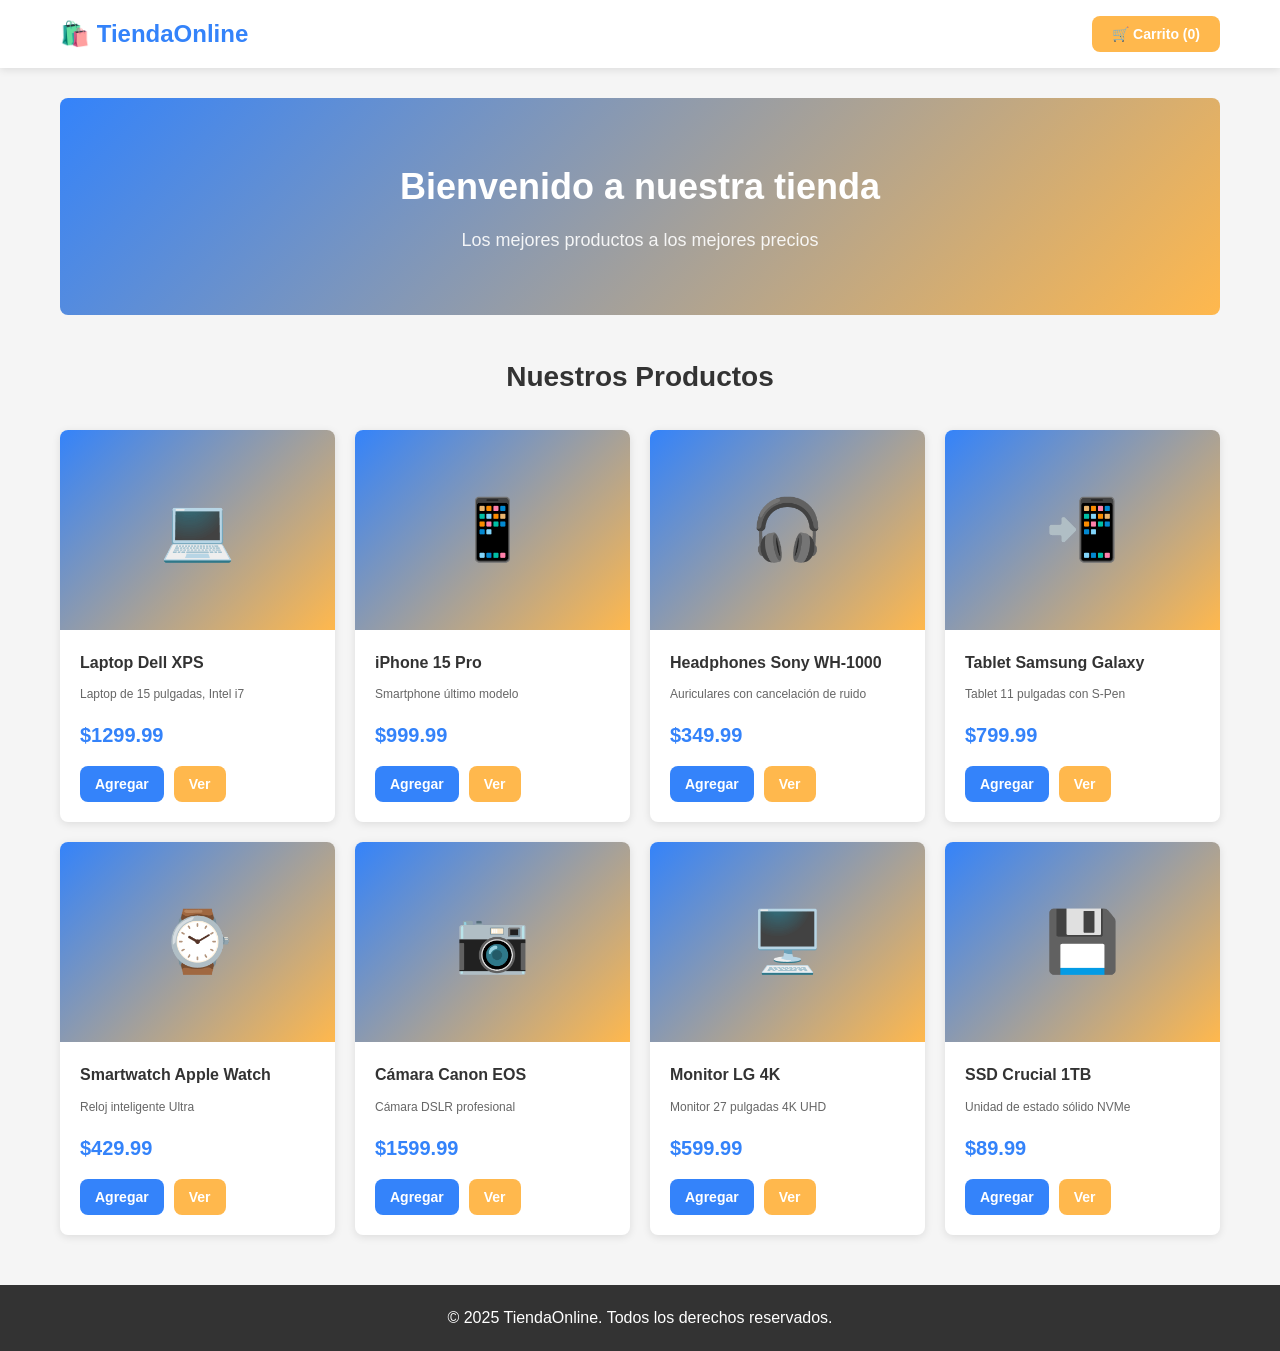
<file: index.html>
<!DOCTYPE html>
<html lang="es">
<head>
    <meta charset="UTF-8">
    <meta name="viewport" content="width=device-width, initial-scale=1.0">
    <title>Tienda Online - MercadoPago</title>
    <link rel="stylesheet" href="css/style.css">
</head>
<body>
    <nav class="navbar">
        <div class="container">
            <div class="navbar-brand">
                <h1>🛍️ TiendaOnline</h1>
            </div>
            <div class="navbar-menu">
                <button id="carrito-btn" class="btn-carrito">
                    🛒 Carrito (<span id="carrito-count">0</span>)
                </button>
            </div>
        </div>
    </nav>

    <main class="container">
        <section class="hero">
            <h2>Bienvenido a nuestra tienda</h2>
            <p>Los mejores productos a los mejores precios</p>
        </section>

        <section class="productos-section">
            <h2>Nuestros Productos</h2>
            <div id="productos-grid" class="productos-grid">
                <!-- Los productos se cargarán aquí con JavaScript -->
            </div>
        </section>
    </main>

    <!-- Modal del Carrito -->
    <div id="carrito-modal" class="modal">
        <div class="modal-content">
            <span class="close">&times;</span>
            <h2>Tu Carrito</h2>
            <div id="carrito-items" class="carrito-items">
                <!-- Los items del carrito se cargarán aquí -->
            </div>
            <div class="carrito-total">
                <h3>Total: $<span id="carrito-total">0.00</span></h3>
            </div>
            <button id="checkout-btn" class="btn btn-primary btn-full">Ir al Checkout</button>
        </div>
    </div>

    <footer>
        <p>&copy; 2025 TiendaOnline. Todos los derechos reservados.</p>
    </footer>

    <script src="js/productos.js"></script>
    <script src="js/carrito.js"></script>
    <script src="js/main.js"></script>
</body>
</html>
</file>
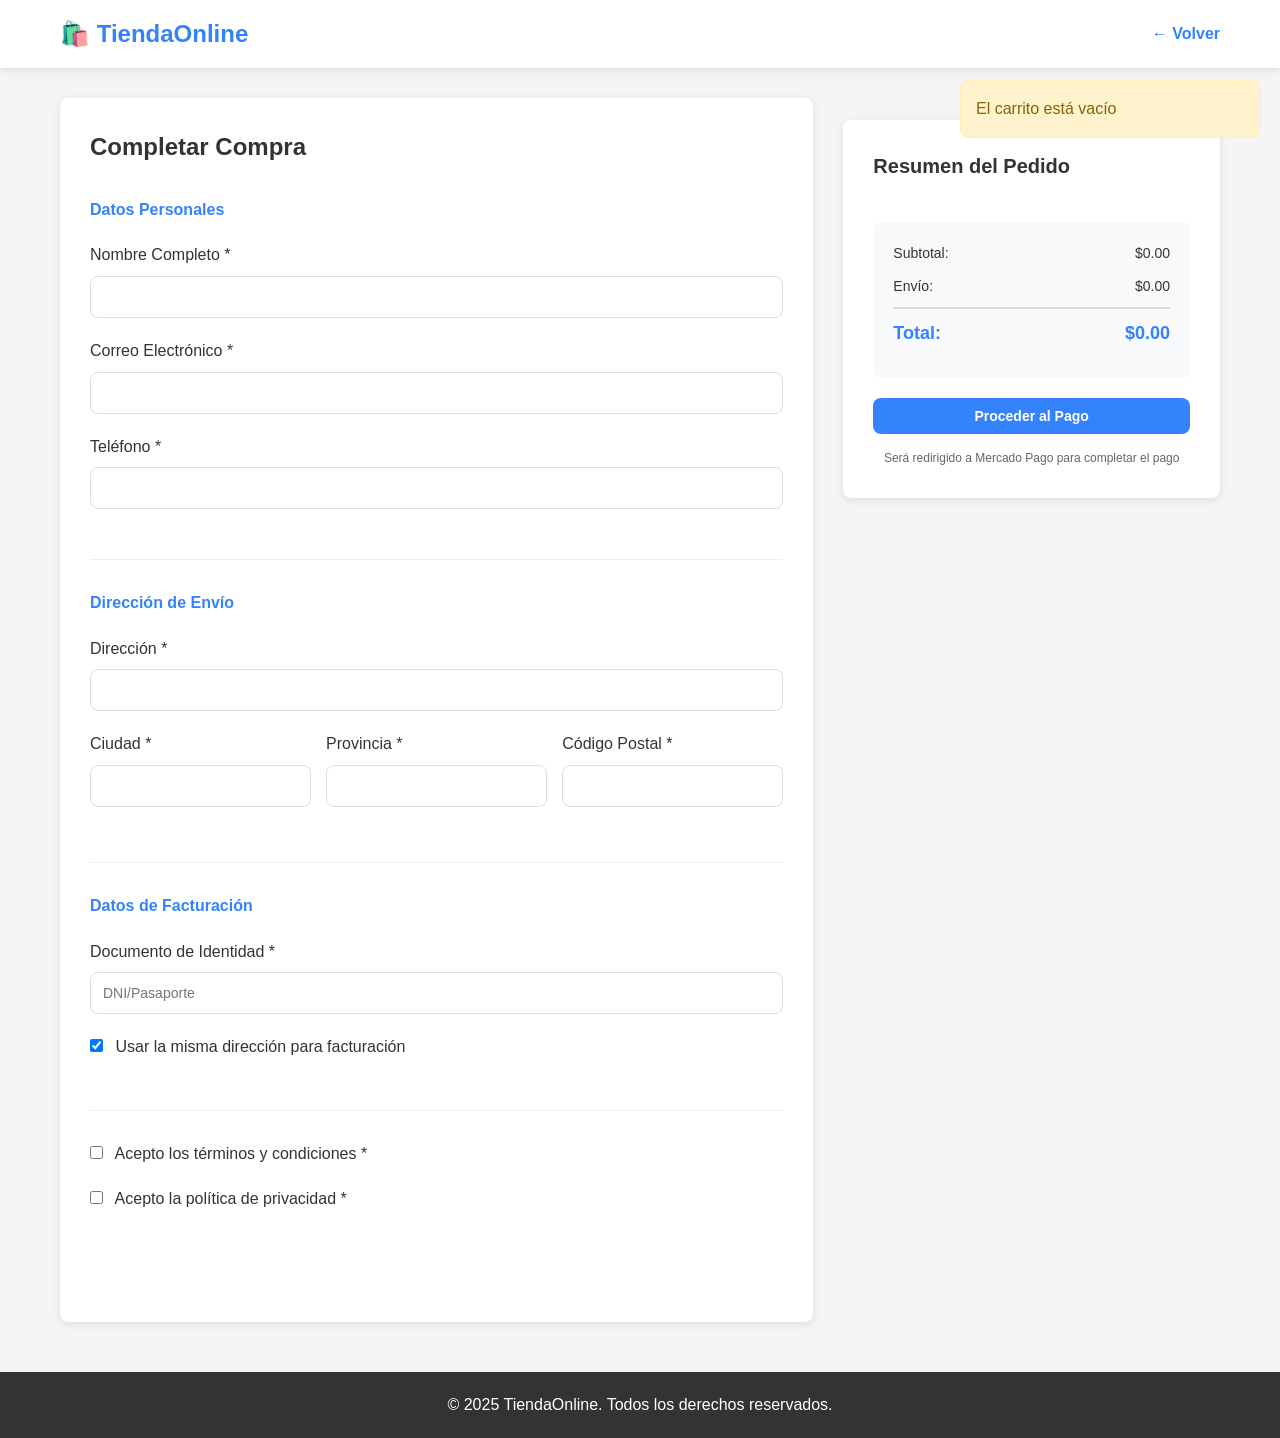
<file: checkout.html>
<!DOCTYPE html>
<html lang="es">
<head>
    <meta charset="UTF-8">
    <meta name="viewport" content="width=device-width, initial-scale=1.0">
    <title>Checkout - TiendaOnline</title>
    <link rel="stylesheet" href="css/style.css">
</head>
<body>
    <nav class="navbar">
        <div class="container">
            <div class="navbar-brand">
                <h1>🛍️ TiendaOnline</h1>
            </div>
            <a href="index.html" class="btn-back">← Volver</a>
        </div>
    </nav>

    <main class="container">
        <div class="checkout-container">
            <div class="checkout-form-section">
                <h2>Completar Compra</h2>
                
                <form id="checkout-form" class="checkout-form">
                    <!-- Datos Personales -->
                    <fieldset>
                        <legend>Datos Personales</legend>
                        
                        <div class="form-group">
                            <label for="nombre">Nombre Completo *</label>
                            <input type="text" id="nombre" name="nombre" required>
                            <span class="error" id="error-nombre"></span>
                        </div>

                        <div class="form-group">
                            <label for="email">Correo Electrónico *</label>
                            <input type="email" id="email" name="email" required>
                            <span class="error" id="error-email"></span>
                        </div>

                        <div class="form-group">
                            <label for="telefono">Teléfono *</label>
                            <input type="tel" id="telefono" name="telefono" required>
                            <span class="error" id="error-telefono"></span>
                        </div>
                    </fieldset>

                    <!-- Dirección de Envío -->
                    <fieldset>
                        <legend>Dirección de Envío</legend>
                        
                        <div class="form-group">
                            <label for="direccion">Dirección *</label>
                            <input type="text" id="direccion" name="direccion" required>
                            <span class="error" id="error-direccion"></span>
                        </div>

                        <div class="form-row">
                            <div class="form-group">
                                <label for="ciudad">Ciudad *</label>
                                <input type="text" id="ciudad" name="ciudad" required>
                                <span class="error" id="error-ciudad"></span>
                            </div>

                            <div class="form-group">
                                <label for="provincia">Provincia *</label>
                                <input type="text" id="provincia" name="provincia" required>
                                <span class="error" id="error-provincia"></span>
                            </div>

                            <div class="form-group">
                                <label for="codigo-postal">Código Postal *</label>
                                <input type="text" id="codigo-postal" name="codigo-postal" required>
                                <span class="error" id="error-codigo-postal"></span>
                            </div>
                        </div>
                    </fieldset>

                    <!-- Datos de Facturación -->
                    <fieldset>
                        <legend>Datos de Facturación</legend>
                        
                        <div class="form-group">
                            <label for="documento">Documento de Identidad *</label>
                            <input type="text" id="documento" name="documento" placeholder="DNI/Pasaporte" required>
                            <span class="error" id="error-documento"></span>
                        </div>

                        <div class="form-group">
                            <label>
                                <input type="checkbox" id="factura-igual" name="factura-igual" checked>
                                Usar la misma dirección para facturación
                            </label>
                        </div>
                    </fieldset>

                    <!-- Términos y Condiciones -->
                    <fieldset>
                        <div class="form-group">
                            <label>
                                <input type="checkbox" id="terminos" name="terminos" required>
                                Acepto los términos y condiciones *
                            </label>
                            <span class="error" id="error-terminos"></span>
                        </div>

                        <div class="form-group">
                            <label>
                                <input type="checkbox" id="privacidad" name="privacidad" required>
                                Acepto la política de privacidad *
                            </label>
                            <span class="error" id="error-privacidad"></span>
                        </div>
                    </fieldset>
                </form>
            </div>

            <div class="checkout-summary-section">
                <div class="order-summary">
                    <h3>Resumen del Pedido</h3>
                    <div id="summary-items" class="summary-items">
                        <!-- Los items se cargarán aquí -->
                    </div>
                    <div class="summary-totals">
                        <div class="summary-row">
                            <span>Subtotal:</span>
                            <span>$<span id="subtotal">0.00</span></span>
                        </div>
                        <div class="summary-row">
                            <span>Envío:</span>
                            <span>$<span id="envio">0.00</span></span>
                        </div>
                        <div class="summary-row total">
                            <span>Total:</span>
                            <span>$<span id="total-final">0.00</span></span>
                        </div>
                    </div>
                    <button id="pagar-btn" class="btn btn-primary btn-full">Proceder al Pago</button>
                    <p class="payment-info">Será redirigido a Mercado Pago para completar el pago</p>
                </div>
            </div>
        </div>
    </main>

    <footer>
        <p>&copy; 2025 TiendaOnline. Todos los derechos reservados.</p>
    </footer>

    <script src="js/carrito.js"></script>
    <script src="js/checkout.js"></script>
</body>
</html>
</file>
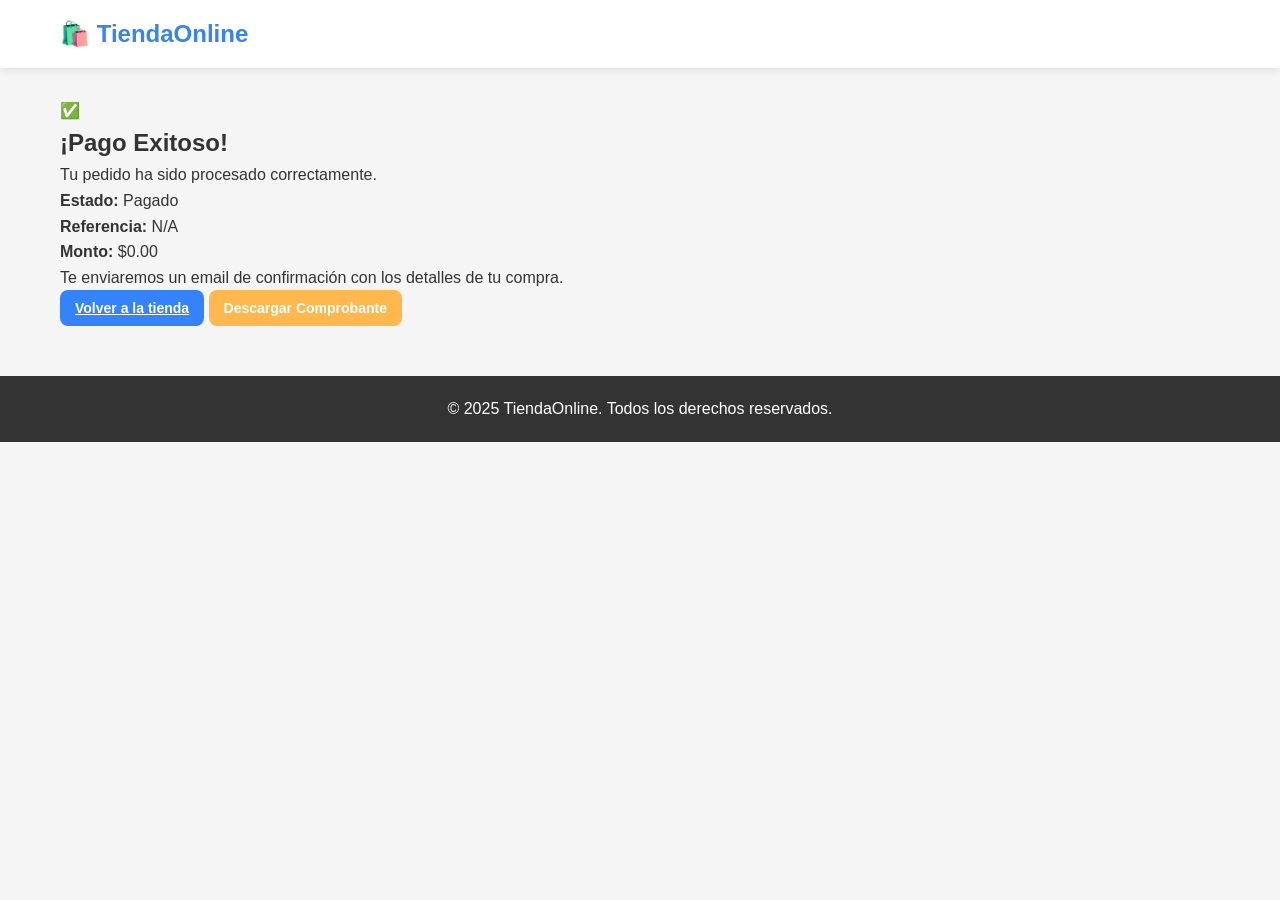
<file: success.html>
<!DOCTYPE html>
<html lang="es">
<head>
    <meta charset="UTF-8">
    <meta name="viewport" content="width=device-width, initial-scale=1.0">
    <title>Pago Exitoso - TiendaOnline</title>
    <link rel="stylesheet" href="css/style.css">
</head>
<body>
    <nav class="navbar">
        <div class="container">
            <div class="navbar-brand">
                <h1>🛍️ TiendaOnline</h1>
            </div>
        </div>
    </nav>

    <main class="container">
        <div class="payment-status success">
            <div class="status-icon">✅</div>
            <h2>¡Pago Exitoso!</h2>
            <p>Tu pedido ha sido procesado correctamente.</p>
            <div class="status-details">
                <p><strong>Estado:</strong> Pagado</p>
                <p><strong>Referencia:</strong> <span id="reference"></span></p>
                <p><strong>Monto:</strong> $<span id="amount"></span></p>
            </div>
            <p class="status-message">Te enviaremos un email de confirmación con los detalles de tu compra.</p>
            <div class="status-actions">
                <a href="index.html" class="btn btn-primary">Volver a la tienda</a>
                <button onclick="descargarFactura()" class="btn btn-secondary">Descargar Comprobante</button>
            </div>
        </div>
    </main>

    <footer>
        <p>&copy; 2025 TiendaOnline. Todos los derechos reservados.</p>
    </footer>

    <script>
        // Obtener parámetros de la URL
        const params = new URLSearchParams(window.location.search);
        const reference = params.get('reference') || 'N/A';
        const amount = params.get('amount') || '0.00';

        document.getElementById('reference').textContent = reference;
        document.getElementById('amount').textContent = amount;

        // Guardar estado en localStorage
        const pedido = JSON.parse(localStorage.getItem('ultimaPedido')) || {};
        pedido.estado = 'completado';
        pedido.referencia = reference;
        localStorage.setItem('ultimaPedido', JSON.stringify(pedido));

        function descargarFactura() {
            // Generar PDF simple con los datos del pedido
            const doc = `
FACTURA DE COMPRA
================

Referencia: ${reference}
Fecha: ${new Date().toLocaleDateString('es-AR')}

Datos del Cliente:
Nombre: ${pedido.cliente?.nombre || 'N/A'}
Email: ${pedido.cliente?.email || 'N/A'}
Dirección: ${pedido.cliente?.direccion || 'N/A'}

Productos:
${pedido.items?.map(item => `- ${item.nombre} x${item.cantidad}: $${(item.precio * item.cantidad).toFixed(2)}`).join('\n') || 'N/A'}

Subtotal: $${pedido.subtotal?.toFixed(2) || '0.00'}
Envío: $${pedido.envio?.toFixed(2) || '0.00'}
TOTAL: $${pedido.total?.toFixed(2) || '0.00'}

¡Gracias por tu compra!`;

            const element = document.createElement('a');
            element.setAttribute('href', 'data:text/plain;charset=utf-8,' + encodeURIComponent(doc));
            element.setAttribute('download', `factura-${reference}.txt`);
            element.style.display = 'none';
            document.body.appendChild(element);
            element.click();
            document.body.removeChild(element);
        }
    </script>
</body>
</html>
</file>
<file: css/style.css>
* {
    margin: 0;
    padding: 0;
    box-sizing: border-box;
}

:root {
    --primary-color: #3483fa;
    --secondary-color: #ffb84d;
    --success-color: #28a745;
    --danger-color: #dc3545;
    --warning-color: #ffc107;
    --dark-color: #333;
    --light-color: #f8f9fa;
    --border-radius: 8px;
    --box-shadow: 0 2px 8px rgba(0, 0, 0, 0.1);
}

body {
    font-family: 'Segoe UI', Tahoma, Geneva, Verdana, sans-serif;
    line-height: 1.6;
    color: var(--dark-color);
    background-color: #f5f5f5;
}

.container {
    max-width: 1200px;
    margin: 0 auto;
    padding: 0 20px;
}

/* Navbar */
.navbar {
    background-color: white;
    box-shadow: var(--box-shadow);
    position: sticky;
    top: 0;
    z-index: 100;
    margin-bottom: 30px;
}

.navbar .container {
    display: flex;
    justify-content: space-between;
    align-items: center;
    padding: 15px 20px;
}

.navbar-brand h1 {
    font-size: 24px;
    color: var(--primary-color);
}

.navbar-menu {
    display: flex;
    gap: 15px;
}

.btn-carrito {
    background-color: var(--secondary-color);
    color: white;
    border: none;
    padding: 10px 20px;
    border-radius: var(--border-radius);
    cursor: pointer;
    font-size: 14px;
    font-weight: bold;
    transition: all 0.3s;
}

.btn-carrito:hover {
    background-color: #ff9f1c;
    transform: scale(1.05);
}

.btn-back {
    color: var(--primary-color);
    text-decoration: none;
    font-weight: bold;
    transition: all 0.3s;
}

.btn-back:hover {
    color: var(--secondary-color);
}

/* Hero Section */
.hero {
    background: linear-gradient(135deg, var(--primary-color), var(--secondary-color));
    color: white;
    padding: 60px 20px;
    border-radius: var(--border-radius);
    text-align: center;
    margin-bottom: 40px;
}

.hero h2 {
    font-size: 36px;
    margin-bottom: 10px;
}

.hero p {
    font-size: 18px;
    opacity: 0.9;
}

/* Productos Section */
.productos-section {
    margin-bottom: 40px;
}

.productos-section h2 {
    font-size: 28px;
    margin-bottom: 30px;
    text-align: center;
}

.productos-grid {
    display: grid;
    grid-template-columns: repeat(auto-fill, minmax(250px, 1fr));
    gap: 20px;
}

.producto-card {
    background: white;
    border-radius: var(--border-radius);
    box-shadow: var(--box-shadow);
    overflow: hidden;
    transition: all 0.3s;
    cursor: pointer;
}

.producto-card:hover {
    transform: translateY(-5px);
    box-shadow: 0 4px 16px rgba(0, 0, 0, 0.15);
}

.producto-imagen {
    width: 100%;
    height: 200px;
    background: linear-gradient(135deg, var(--primary-color), var(--secondary-color));
    display: flex;
    align-items: center;
    justify-content: center;
    font-size: 60px;
}

.producto-info {
    padding: 20px;
}

.producto-nombre {
    font-size: 16px;
    font-weight: bold;
    margin-bottom: 10px;
}

.producto-descripcion {
    font-size: 12px;
    color: #666;
    margin-bottom: 15px;
}

.producto-precio {
    font-size: 20px;
    font-weight: bold;
    color: var(--primary-color);
    margin-bottom: 15px;
}

.producto-footer {
    display: flex;
    gap: 10px;
}

.btn {
    padding: 10px 15px;
    border: none;
    border-radius: var(--border-radius);
    cursor: pointer;
    font-weight: bold;
    transition: all 0.3s;
    font-size: 14px;
}

.btn-primary {
    background-color: var(--primary-color);
    color: white;
}

.btn-primary:hover {
    background-color: #0a66c2;
    transform: scale(1.05);
}

.btn-secondary {
    background-color: var(--secondary-color);
    color: white;
}

.btn-secondary:hover {
    background-color: #ff9f1c;
}

.btn-success {
    background-color: var(--success-color);
    color: white;
}

.btn-success:hover {
    background-color: #218838;
}

.btn-danger {
    background-color: var(--danger-color);
    color: white;
}

.btn-danger:hover {
    background-color: #c82333;
}

.btn-full {
    width: 100%;
}

/* Modal */
.modal {
    display: none;
    position: fixed;
    z-index: 1000;
    left: 0;
    top: 0;
    width: 100%;
    height: 100%;
    background-color: rgba(0, 0, 0, 0.5);
}

.modal.active {
    display: flex;
    align-items: center;
    justify-content: center;
}

.modal-content {
    background-color: white;
    padding: 30px;
    border-radius: var(--border-radius);
    width: 90%;
    max-width: 500px;
    max-height: 80vh;
    overflow-y: auto;
    position: relative;
}

.close {
    position: absolute;
    right: 20px;
    top: 20px;
    font-size: 28px;
    font-weight: bold;
    cursor: pointer;
    color: #aaa;
}

.close:hover {
    color: var(--dark-color);
}

/* Carrito */
.carrito-items {
    margin: 20px 0;
    max-height: 300px;
    overflow-y: auto;
}

.carrito-item {
    display: flex;
    justify-content: space-between;
    align-items: center;
    padding: 15px;
    border-bottom: 1px solid #eee;
}

.carrito-item-info {
    flex: 1;
}

.carrito-item-nombre {
    font-weight: bold;
    margin-bottom: 5px;
}

.carrito-item-cantidad {
    font-size: 12px;
    color: #666;
}

.carrito-item-precio {
    font-weight: bold;
    color: var(--primary-color);
    min-width: 80px;
    text-align: right;
}

.carrito-item-remove {
    background: none;
    border: none;
    color: var(--danger-color);
    cursor: pointer;
    font-size: 18px;
    margin-left: 10px;
}

.carrito-total {
    background-color: var(--light-color);
    padding: 15px;
    border-radius: var(--border-radius);
    text-align: right;
    margin: 20px 0;
}

.carrito-vacio {
    text-align: center;
    padding: 40px 20px;
    color: #999;
}

/* Checkout */
.checkout-container {
    display: grid;
    grid-template-columns: 2fr 1fr;
    gap: 30px;
    margin: 30px 0;
}

@media (max-width: 768px) {
    .checkout-container {
        grid-template-columns: 1fr;
    }
}

.checkout-form-section {
    background: white;
    padding: 30px;
    border-radius: var(--border-radius);
    box-shadow: var(--box-shadow);
}

.checkout-form-section h2 {
    margin-bottom: 30px;
    color: var(--dark-color);
}

.checkout-form fieldset {
    border: none;
    padding-bottom: 30px;
    margin-bottom: 30px;
    border-bottom: 1px solid #eee;
}

.checkout-form fieldset:last-of-type {
    border-bottom: none;
}

.checkout-form legend {
    font-size: 16px;
    font-weight: bold;
    margin-bottom: 20px;
    color: var(--primary-color);
}

.form-group {
    margin-bottom: 20px;
}

.form-group label {
    display: block;
    margin-bottom: 8px;
    font-weight: 500;
    color: var(--dark-color);
}

.form-group input[type="text"],
.form-group input[type="email"],
.form-group input[type="tel"],
.form-group input[type="number"],
.form-group select {
    width: 100%;
    padding: 12px;
    border: 1px solid #ddd;
    border-radius: var(--border-radius);
    font-size: 14px;
    transition: border-color 0.3s;
}

.form-group input:focus,
.form-group select:focus {
    outline: none;
    border-color: var(--primary-color);
    box-shadow: 0 0 0 3px rgba(52, 131, 250, 0.1);
}

.form-group input[type="checkbox"] {
    margin-right: 8px;
    cursor: pointer;
}

.form-group input[type="checkbox"] + label {
    display: inline;
}

.form-row {
    display: grid;
    grid-template-columns: repeat(3, 1fr);
    gap: 15px;
}

@media (max-width: 768px) {
    .form-row {
        grid-template-columns: 1fr;
    }
}

.error {
    color: var(--danger-color);
    font-size: 12px;
    display: block;
    margin-top: 5px;
}

.form-group.has-error input {
    border-color: var(--danger-color);
    background-color: rgba(220, 53, 69, 0.05);
}

/* Checkout Summary */
.checkout-summary-section {
    background: white;
    padding: 30px;
    border-radius: var(--border-radius);
    box-shadow: var(--box-shadow);
    height: fit-content;
    position: sticky;
    top: 120px;
}

.order-summary h3 {
    margin-bottom: 20px;
    font-size: 20px;
}

.summary-items {
    margin-bottom: 20px;
    max-height: 300px;
    overflow-y: auto;
}

.summary-item {
    display: flex;
    justify-content: space-between;
    align-items: center;
    padding: 10px 0;
    border-bottom: 1px solid #eee;
    font-size: 14px;
}

.summary-item-info {
    flex: 1;
}

.summary-item-nombre {
    font-weight: bold;
    margin-bottom: 3px;
}

.summary-item-cantidad {
    font-size: 12px;
    color: #666;
}

.summary-item-precio {
    font-weight: bold;
    color: var(--primary-color);
    min-width: 70px;
    text-align: right;
}

.summary-totals {
    background-color: var(--light-color);
    padding: 20px;
    border-radius: var(--border-radius);
    margin-bottom: 20px;
}

.summary-row {
    display: flex;
    justify-content: space-between;
    margin-bottom: 10px;
    font-size: 14px;
}

.summary-row.total {
    border-top: 2px solid #ddd;
    padding-top: 10px;
    margin-top: 10px;
    font-size: 18px;
    font-weight: bold;
    color: var(--primary-color);
}

.payment-info {
    font-size: 12px;
    color: #666;
    text-align: center;
    margin-top: 15px;
}

/* Footer */
footer {
    background-color: var(--dark-color);
    color: white;
    text-align: center;
    padding: 20px;
    margin-top: 50px;
}

/* Loading State */
.loading {
    opacity: 0.6;
    pointer-events: none;
}

.spinner {
    border: 4px solid var(--light-color);
    border-top: 4px solid var(--primary-color);
    border-radius: 50%;
    width: 30px;
    height: 30px;
    animation: spin 1s linear infinite;
    margin: 20px auto;
}

@keyframes spin {
    0% { transform: rotate(0deg); }
    100% { transform: rotate(360deg); }
}

/* Success/Error Messages */
.alert {
    padding: 15px;
    border-radius: var(--border-radius);
    margin-bottom: 20px;
}

.alert-success {
    background-color: #d4edda;
    color: #155724;
    border: 1px solid #c3e6cb;
}

.alert-danger {
    background-color: #f8d7da;
    color: #721c24;
    border: 1px solid #f5c6cb;
}

.alert-warning {
    background-color: #fff3cd;
    color: #856404;
    border: 1px solid #ffeeba;
}
</file>
